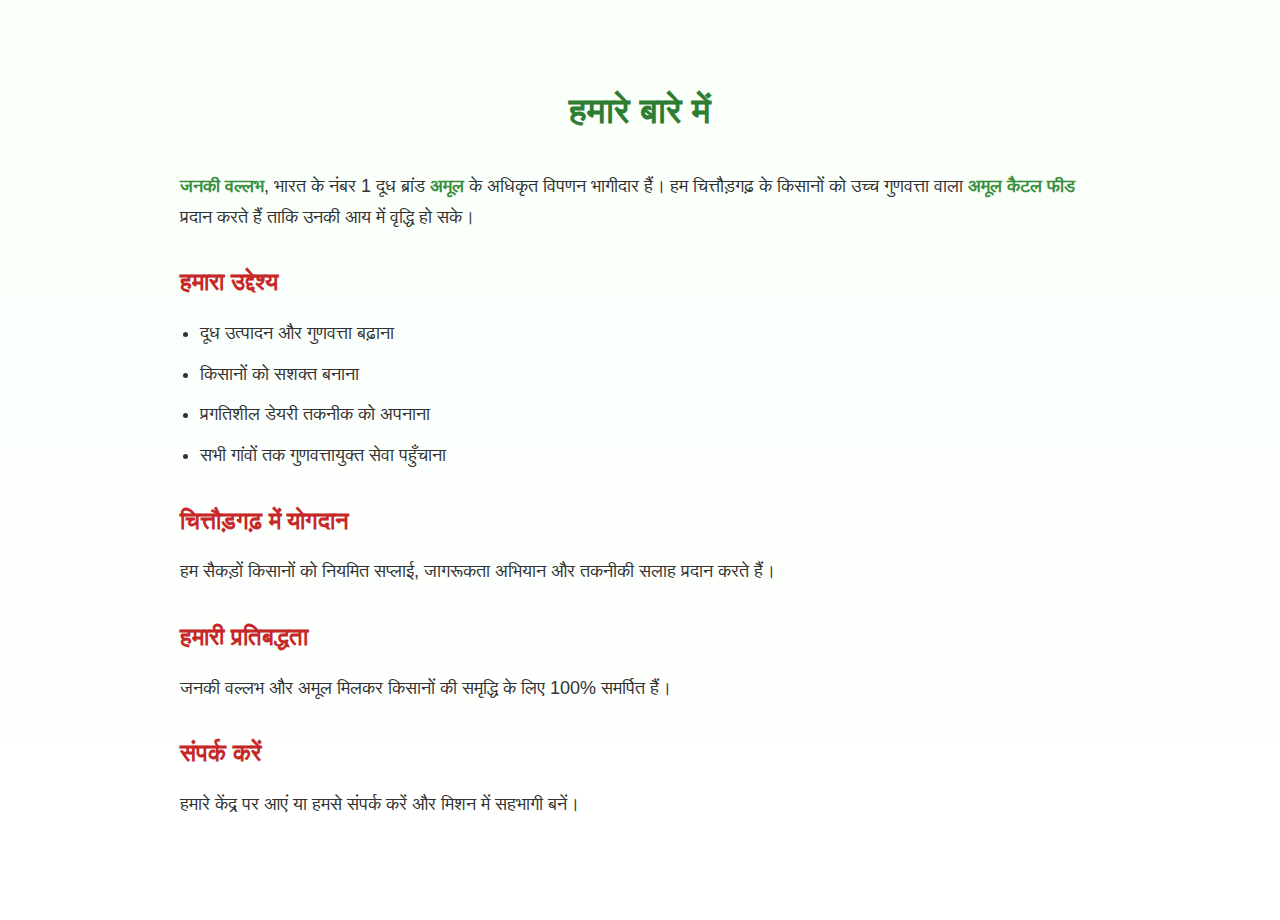
<file: about.html>
<!DOCTYPE html>
<html lang="en">
<head>
    <meta charset="UTF-8">
    <meta name="viewport" content="width=device-width, initial-scale=1.0">
    <title>About</title>
    <style>
        /* General Reset */
* {
  margin: 0;
  padding: 0;
  box-sizing: border-box;
}

body {
  font-family: 'Noto Sans Devanagari', sans-serif;
  background-color: #fefefe;
  color: #333;
  line-height: 1.7;
}

/* About Section Styling */
.about-section {
  background: linear-gradient(to bottom, #f9fff9, #ffffff);
  padding: 60px 20px;
}

.about-section .container {
  max-width: 960px;
  margin: auto;
  padding: 20px;
}

.about-section h2 {
  font-size: 36px;
  color: #2e7d32; /* Green */
  text-align: center;
  margin-bottom: 30px;
}

.about-section h3 {
  font-size: 24px;
  color: #c62828; /* Red */
  margin-top: 30px;
  margin-bottom: 15px;
}

.about-section p, .about-section ul {
  font-size: 18px;
  margin-bottom: 20px;
}

.about-section ul {
  padding-left: 20px;
}

.about-section li {
  margin-bottom: 10px;
  list-style-type: disc;
}

.about-section strong {
  color: #388e3c;
}
    </style>
</head>
<body>
<section class="about-section">
  <div class="container">
    <h2>हमारे बारे में</h2>
    <p><strong>जनकी वल्लभ</strong>, भारत के नंबर 1 दूध ब्रांड <strong>अमूल</strong> के अधिकृत विपणन भागीदार हैं। हम चित्तौड़गढ़ के किसानों को उच्च गुणवत्ता वाला <strong>अमूल कैटल फीड</strong> प्रदान करते हैं ताकि उनकी आय में वृद्धि हो सके।</p>
   
    <h3>हमारा उद्देश्य</h3>
    <ul>
      <li>दूध उत्पादन और गुणवत्ता बढ़ाना</li>
      <li>किसानों को सशक्त बनाना</li>
      <li>प्रगतिशील डेयरी तकनीक को अपनाना</li>
      <li>सभी गांवों तक गुणवत्तायुक्त सेवा पहुँचाना</li>
    </ul>
   
    <h3>चित्तौड़गढ़ में योगदान</h3>
    <p>हम सैकड़ों किसानों को नियमित सप्लाई, जागरूकता अभियान और तकनीकी सलाह प्रदान करते हैं।</p>
   
    <h3>हमारी प्रतिबद्धता</h3>
    <p>जनकी वल्लभ और अमूल मिलकर किसानों की समृद्धि के लिए 100% समर्पित हैं।</p>
   
    <h3>संपर्क करें</h3>
    <p>हमारे केंद्र पर आएं या हमसे संपर्क करें और मिशन में सहभागी बनें।</p>
  </div>
</section>    
</body>
</html>
</file>
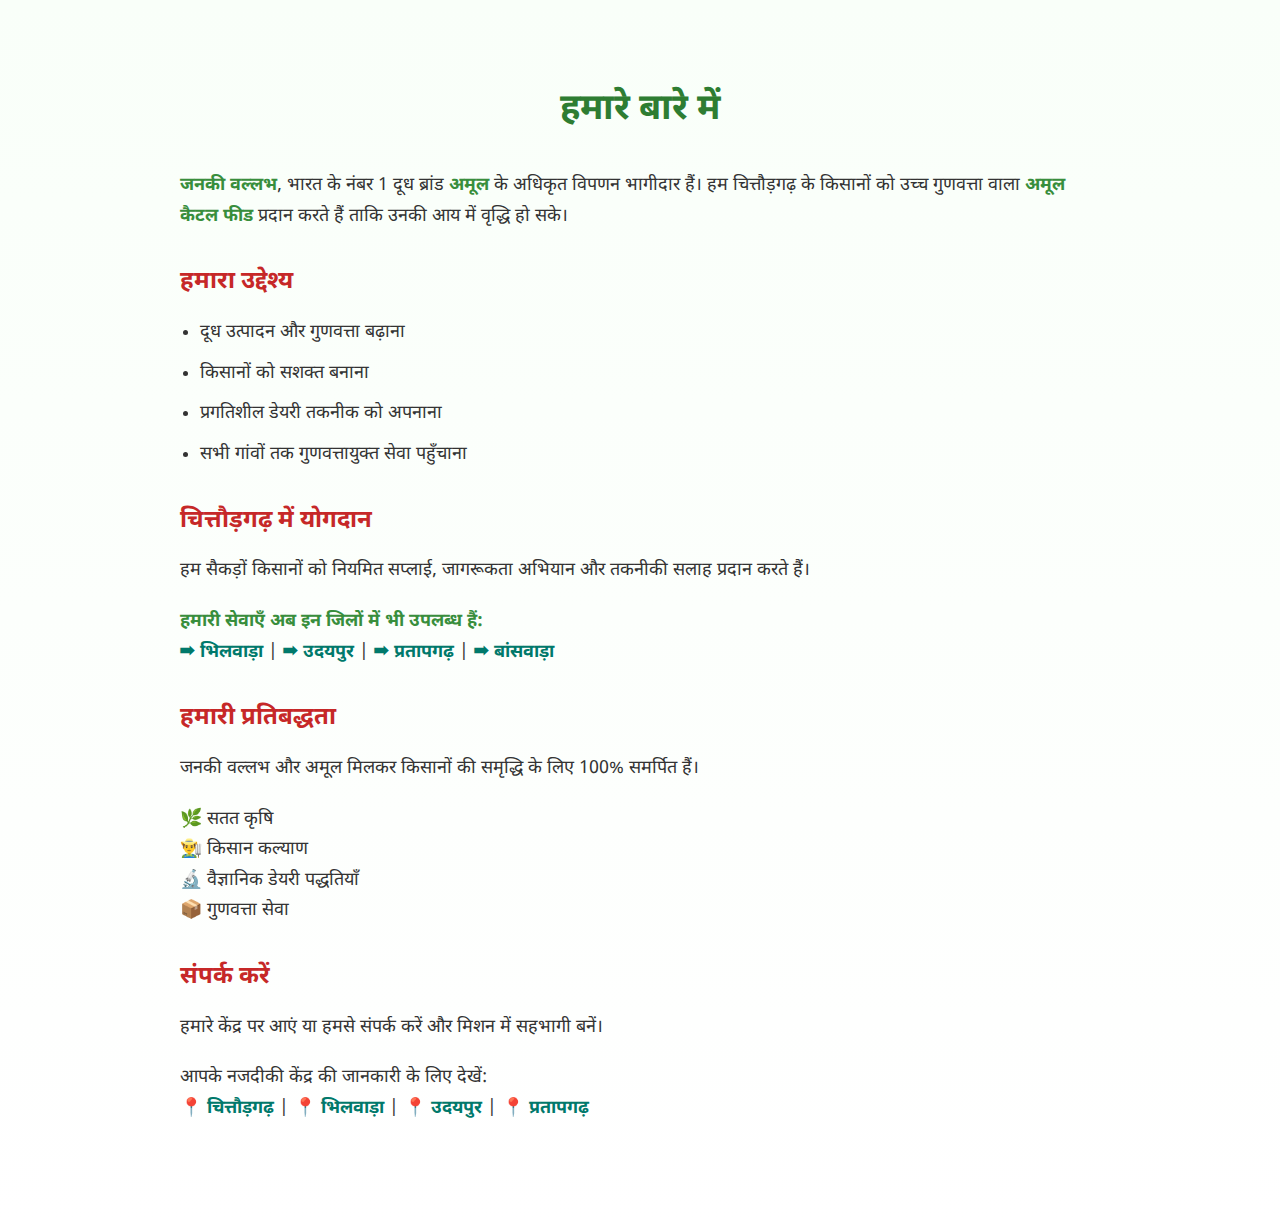
<file: About.html>
<!DOCTYPE html>
<html lang="hi">
<head>
  <meta charset="UTF-8">
  <meta name="viewport" content="width=device-width, initial-scale=1.0">
  <title>हमारे बारे में - जनकी वल्लभ</title>
  <meta name="description" content="जनकी वल्लभ, अमूल के अधिकृत विपणन भागीदार, चित्तौड़गढ़ एवं राजस्थान के अन्य जिलों में उच्च गुणवत्ता वाला कैटल फीड प्रदान करता है।">
  <meta name="keywords" content="अमूल कैटल फीड, जनकी वल्लभ, चित्तौड़गढ़, भिलवाड़ा, उदयपुर, प्रतापगढ़, बांसवाड़ा, डेयरी किसान, पशु आहार, Amul Cattle Feed">
  <link href="https://fonts.googleapis.com/css2?family=Noto+Sans+Devanagari&display=swap" rel="stylesheet">
  <style>
    * {
      margin: 0;
      padding: 0;
      box-sizing: border-box;
    }
    body {
      font-family: 'Noto Sans Devanagari', sans-serif;
      background-color: #fefefe;
      color: #333;
      line-height: 1.7;
    }
    .about-section {
      background: linear-gradient(to bottom, #f9fff9, #ffffff);
      padding: 60px 20px;
    }
    .about-section .container {
      max-width: 960px;
      margin: auto;
      padding: 20px;
    }
    .about-section h2 {
      font-size: 36px;
      color: #2e7d32;
      text-align: center;
      margin-bottom: 30px;
    }
    .about-section h3 {
      font-size: 24px;
      color: #c62828;
      margin-top: 30px;
      margin-bottom: 15px;
    }
    .about-section p, .about-section ul {
      font-size: 18px;
      margin-bottom: 20px;
    }
    .about-section ul {
      padding-left: 20px;
    }
    .about-section li {
      margin-bottom: 10px;
      list-style-type: disc;
    }
    .about-section strong {
      color: #388e3c;
    }
    a {
      color: #00796b;
      text-decoration: none;
      font-weight: bold;
    }
  </style>
</head>
<body>
  <section class="about-section">
    <div class="container">
      <h2>हमारे बारे में</h2>
      <p><strong>जनकी वल्लभ</strong>, भारत के नंबर 1 दूध ब्रांड <strong>अमूल</strong> के अधिकृत विपणन भागीदार हैं। हम चित्तौड़गढ़ के किसानों को उच्च गुणवत्ता वाला <strong>अमूल कैटल फीड</strong> प्रदान करते हैं ताकि उनकी आय में वृद्धि हो सके।</p>

      <h3>हमारा उद्देश्य</h3>
      <ul>
        <li>दूध उत्पादन और गुणवत्ता बढ़ाना</li>
        <li>किसानों को सशक्त बनाना</li>
        <li>प्रगतिशील डेयरी तकनीक को अपनाना</li>
        <li>सभी गांवों तक गुणवत्तायुक्त सेवा पहुँचाना</li>
      </ul>

      <h3>चित्तौड़गढ़ में योगदान</h3>
      <p>हम सैकड़ों किसानों को नियमित सप्लाई, जागरूकता अभियान और तकनीकी सलाह प्रदान करते हैं।</p>
      <p><strong>हमारी सेवाएँ अब इन जिलों में भी उपलब्ध हैं:</strong><br>
        <a href="JanakiVallabh_Bhilwara_Detailed.html">➡ भिलवाड़ा</a> |
        <a href="JanakiVallabh_Udaipur_Detailed.html">➡ उदयपुर</a> |
        <a href="JanakiVallabh_Pratapgarh_Detailed.html">➡ प्रतापगढ़</a> |
        <a href="JanakiVallabh_Banswara_Detailed.html">➡ बांसवाड़ा</a>
      </p>

      <h3>हमारी प्रतिबद्धता</h3>
      <p>जनकी वल्लभ और अमूल मिलकर किसानों की समृद्धि के लिए 100% समर्पित हैं।</p>
      <p>🌿 सतत कृषि<br>👨‍🌾 किसान कल्याण<br>🔬 वैज्ञानिक डेयरी पद्धतियाँ<br>📦 गुणवत्ता सेवा</p>

      <h3>संपर्क करें</h3>
      <p>हमारे केंद्र पर आएं या हमसे संपर्क करें और मिशन में सहभागी बनें।</p>
      <p>आपके नजदीकी केंद्र की जानकारी के लिए देखें:<br>
        <a href="JanakiVallabh_Chittaurgarh_Detailed.html">📍 चित्तौड़गढ़</a> |
        <a href="JanakiVallabh_Bhilwara_Detailed.html">📍 भिलवाड़ा</a> |
        <a href="JanakiVallabh_Udaipur_Detailed.html">📍 उदयपुर</a> |
        <a href="JanakiVallabh_Pratapgarh_Detailed.html">📍 प्रतापगढ़</a>
      </p>
    </div>
  </section>
</body>
</html>
</file>
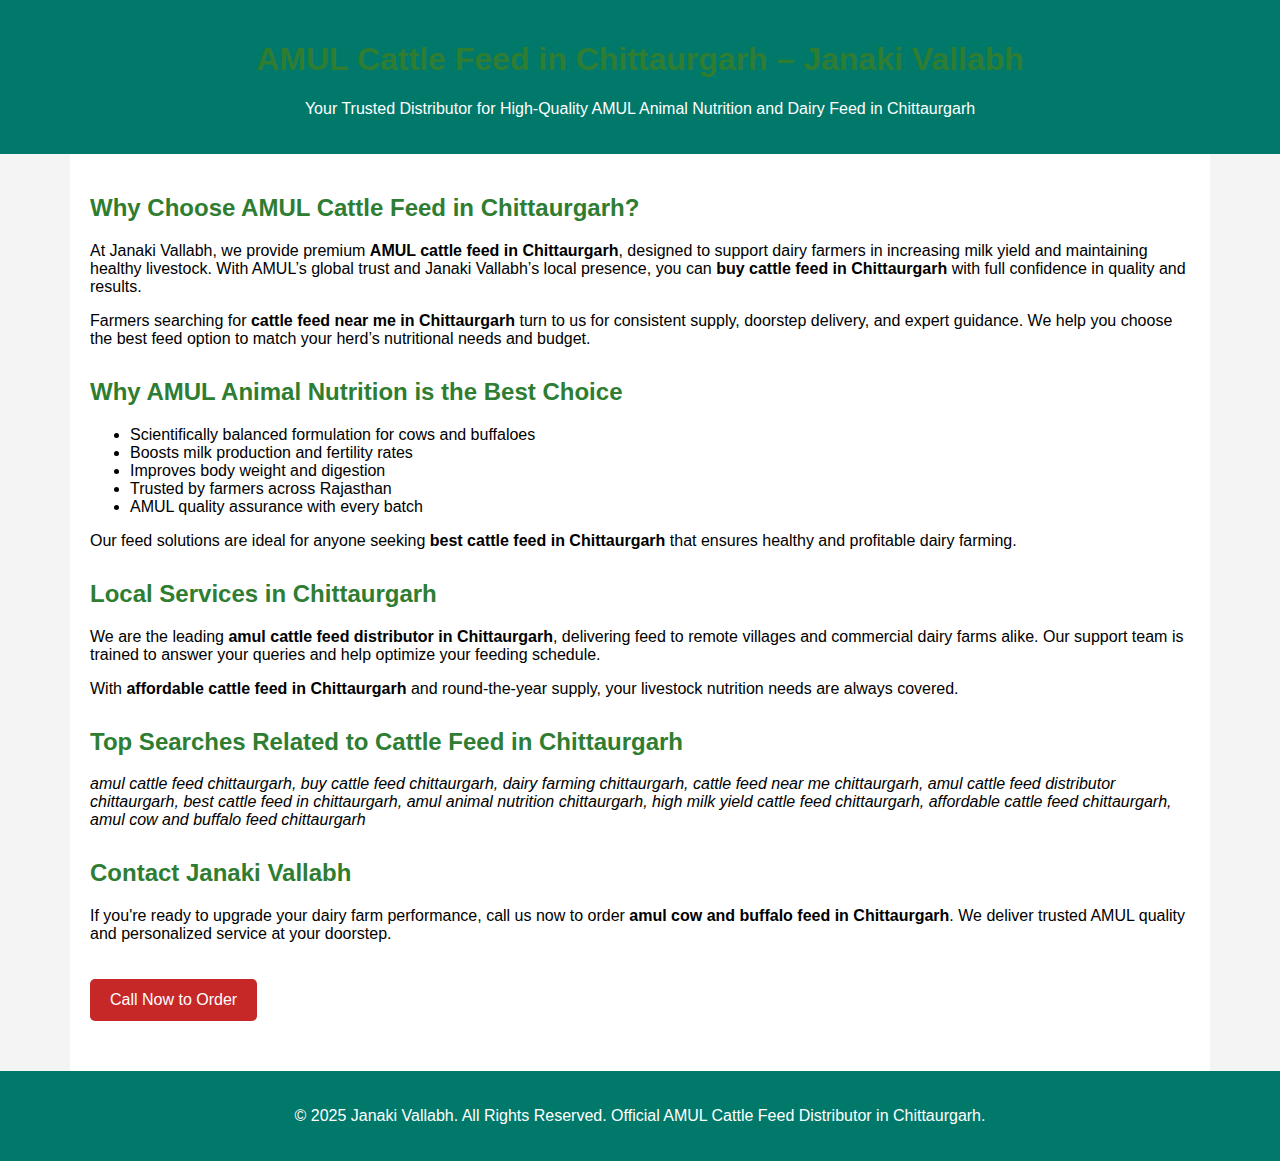
<file: JanakiVallabh_Chittaurgarh_Detailed.html>
<!DOCTYPE html>
<html lang="en">
<head>
  <meta charset="UTF-8">
  <meta name="viewport" content="width=device-width, initial-scale=1.0">
  <meta name="description" content="Janaki Vallabh is the official AMUL distributor in Chittaurgarh, providing the best cattle feed to dairy farmers with high yield results and affordable prices.">
  <meta name="keywords" content="amul cattle feed chittaurgarh, buy cattle feed chittaurgarh, dairy farming chittaurgarh, cattle feed near me chittaurgarh, amul cattle feed distributor chittaurgarh, best cattle feed in chittaurgarh, amul animal nutrition chittaurgarh, high milk yield cattle feed chittaurgarh, affordable cattle feed chittaurgarh, amul cow and buffalo feed chittaurgarh">
  <meta name="author" content="Janaki Vallabh">
  <title>Buy AMUL Cattle Feed in Chittaurgarh | Janaki Vallabh – Best Cattle Feed Distributor</title>
  <style>
    body { font-family: Arial, sans-serif; background-color: #f4f4f4; margin: 0; padding: 0; }
    .container { max-width: 1100px; margin: auto; padding: 20px; background-color: white; }
    header, footer { background-color: #00796b; color: #fff; text-align: center; padding: 20px 10px; }
    h1, h2 { color: #2e7d32; }
    .cta-button { background-color: #c62828; color: #fff; padding: 12px 20px; text-decoration: none; border-radius: 5px; display: inline-block; margin-top: 20px; }
    section { margin-bottom: 30px; }
  </style>
</head>
<body>
  <header>
    <h1>AMUL Cattle Feed in Chittaurgarh – Janaki Vallabh</h1>
    <p>Your Trusted Distributor for High-Quality AMUL Animal Nutrition and Dairy Feed in Chittaurgarh</p>
  </header>

  <div class="container">
    <section>
      <h2>Why Choose AMUL Cattle Feed in Chittaurgarh?</h2>
      <p>At Janaki Vallabh, we provide premium <strong>AMUL cattle feed in Chittaurgarh</strong>, designed to support dairy farmers in increasing milk yield and maintaining healthy livestock. With AMUL’s global trust and Janaki Vallabh’s local presence, you can <strong>buy cattle feed in Chittaurgarh</strong> with full confidence in quality and results.</p>
      <p>Farmers searching for <strong>cattle feed near me in Chittaurgarh</strong> turn to us for consistent supply, doorstep delivery, and expert guidance. We help you choose the best feed option to match your herd’s nutritional needs and budget.</p>
    </section>

    <section>
      <h2>Why AMUL Animal Nutrition is the Best Choice</h2>
      <ul>
        <li>Scientifically balanced formulation for cows and buffaloes</li>
        <li>Boosts milk production and fertility rates</li>
        <li>Improves body weight and digestion</li>
        <li>Trusted by farmers across Rajasthan</li>
        <li>AMUL quality assurance with every batch</li>
      </ul>
      <p>Our feed solutions are ideal for anyone seeking <strong>best cattle feed in Chittaurgarh</strong> that ensures healthy and profitable dairy farming.</p>
    </section>

    <section>
      <h2>Local Services in Chittaurgarh</h2>
      <p>We are the leading <strong>amul cattle feed distributor in Chittaurgarh</strong>, delivering feed to remote villages and commercial dairy farms alike. Our support team is trained to answer your queries and help optimize your feeding schedule.</p>
      <p>With <strong>affordable cattle feed in Chittaurgarh</strong> and round-the-year supply, your livestock nutrition needs are always covered.</p>
    </section>

    <section>
      <h2>Top Searches Related to Cattle Feed in Chittaurgarh</h2>
      <p><em>amul cattle feed chittaurgarh, buy cattle feed chittaurgarh, dairy farming chittaurgarh, cattle feed near me chittaurgarh, amul cattle feed distributor chittaurgarh, best cattle feed in chittaurgarh, amul animal nutrition chittaurgarh, high milk yield cattle feed chittaurgarh, affordable cattle feed chittaurgarh, amul cow and buffalo feed chittaurgarh</em></p>
    </section>

    <section>
      <h2>Contact Janaki Vallabh</h2>
      <p>If you're ready to upgrade your dairy farm performance, call us now to order <strong>amul cow and buffalo feed in Chittaurgarh</strong>. We deliver trusted AMUL quality and personalized service at your doorstep.</p>
      <a href="tel:+91XXXXXXXXXX" class="cta-button">Call Now to Order</a>
    </section>
  </div>

  <footer>
    <p>&copy; 2025 Janaki Vallabh. All Rights Reserved. Official AMUL Cattle Feed Distributor in Chittaurgarh.</p>
  </footer>
</body>
</html>
</file>
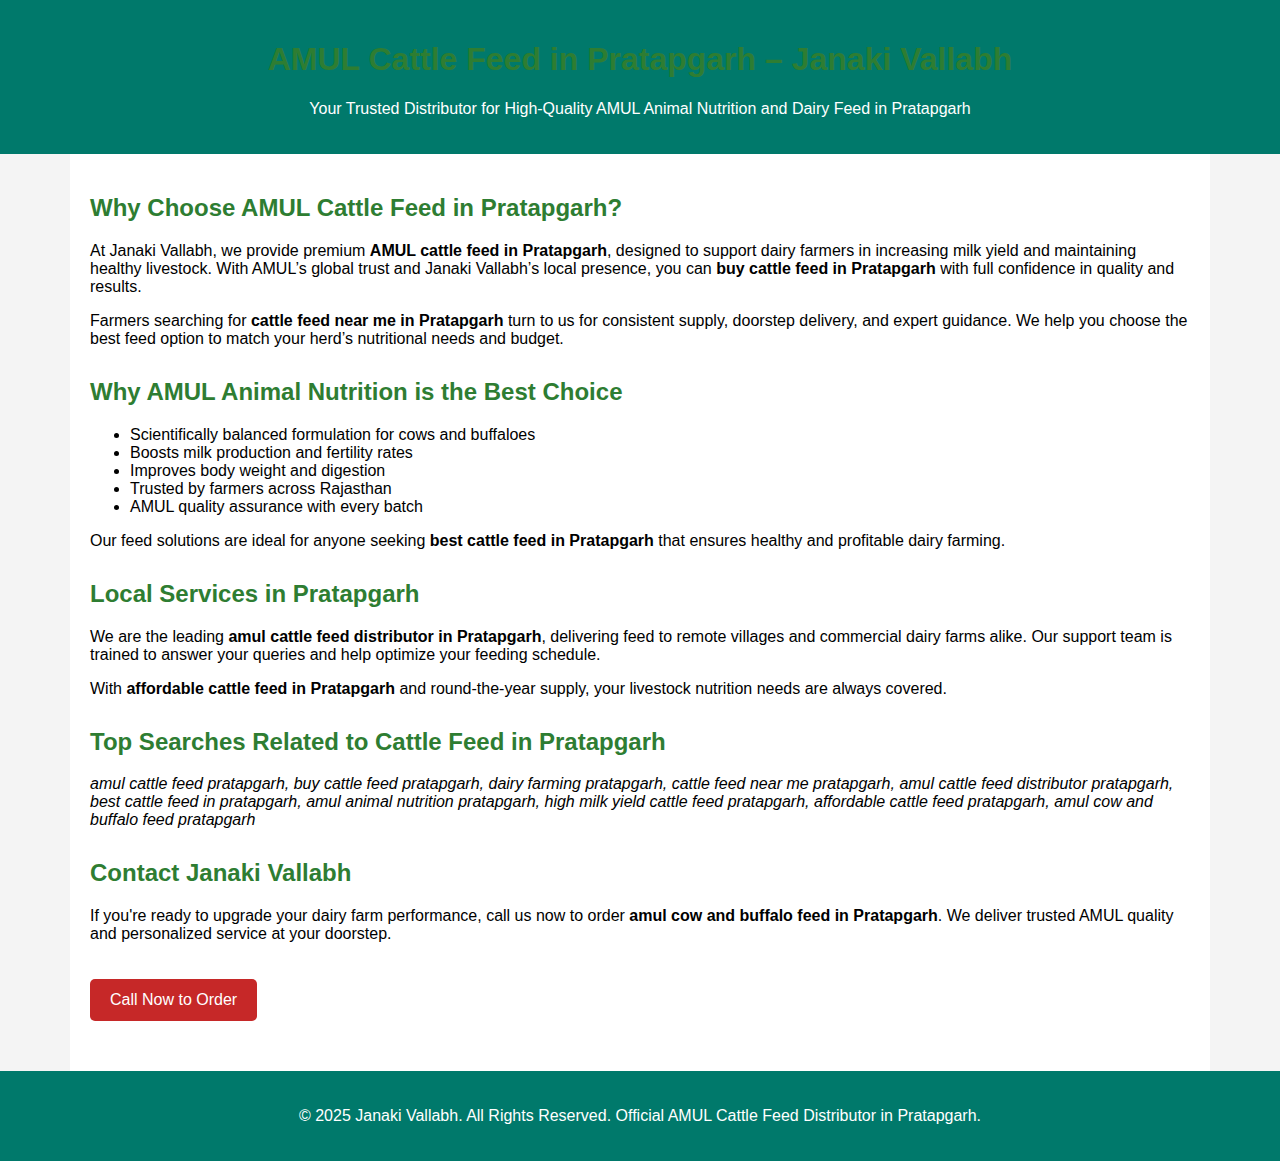
<file: JanakiVallabh_Pratapgarh_Detailed.html>
<!DOCTYPE html>
<html lang="en">
<head>
  <meta charset="UTF-8">
  <meta name="viewport" content="width=device-width, initial-scale=1.0">
  <meta name="description" content="Janaki Vallabh is the official AMUL distributor in Pratapgarh, providing the best cattle feed to dairy farmers with high yield results and affordable prices.">
  <meta name="keywords" content="amul cattle feed pratapgarh, buy cattle feed pratapgarh, dairy farming pratapgarh, cattle feed near me pratapgarh, amul cattle feed distributor pratapgarh, best cattle feed in pratapgarh, amul animal nutrition pratapgarh, high milk yield cattle feed pratapgarh, affordable cattle feed pratapgarh, amul cow and buffalo feed pratapgarh">
  <meta name="author" content="Janaki Vallabh">
  <title>Buy AMUL Cattle Feed in Pratapgarh | Janaki Vallabh – Best Cattle Feed Distributor</title>
  <style>
    body { font-family: Arial, sans-serif; background-color: #f4f4f4; margin: 0; padding: 0; }
    .container { max-width: 1100px; margin: auto; padding: 20px; background-color: white; }
    header, footer { background-color: #00796b; color: #fff; text-align: center; padding: 20px 10px; }
    h1, h2 { color: #2e7d32; }
    .cta-button { background-color: #c62828; color: #fff; padding: 12px 20px; text-decoration: none; border-radius: 5px; display: inline-block; margin-top: 20px; }
    section { margin-bottom: 30px; }
  </style>
</head>
<body>
  <header>
    <h1>AMUL Cattle Feed in Pratapgarh – Janaki Vallabh</h1>
    <p>Your Trusted Distributor for High-Quality AMUL Animal Nutrition and Dairy Feed in Pratapgarh</p>
  </header>

  <div class="container">
    <section>
      <h2>Why Choose AMUL Cattle Feed in Pratapgarh?</h2>
      <p>At Janaki Vallabh, we provide premium <strong>AMUL cattle feed in Pratapgarh</strong>, designed to support dairy farmers in increasing milk yield and maintaining healthy livestock. With AMUL’s global trust and Janaki Vallabh’s local presence, you can <strong>buy cattle feed in Pratapgarh</strong> with full confidence in quality and results.</p>
      <p>Farmers searching for <strong>cattle feed near me in Pratapgarh</strong> turn to us for consistent supply, doorstep delivery, and expert guidance. We help you choose the best feed option to match your herd’s nutritional needs and budget.</p>
    </section>

    <section>
      <h2>Why AMUL Animal Nutrition is the Best Choice</h2>
      <ul>
        <li>Scientifically balanced formulation for cows and buffaloes</li>
        <li>Boosts milk production and fertility rates</li>
        <li>Improves body weight and digestion</li>
        <li>Trusted by farmers across Rajasthan</li>
        <li>AMUL quality assurance with every batch</li>
      </ul>
      <p>Our feed solutions are ideal for anyone seeking <strong>best cattle feed in Pratapgarh</strong> that ensures healthy and profitable dairy farming.</p>
    </section>

    <section>
      <h2>Local Services in Pratapgarh</h2>
      <p>We are the leading <strong>amul cattle feed distributor in Pratapgarh</strong>, delivering feed to remote villages and commercial dairy farms alike. Our support team is trained to answer your queries and help optimize your feeding schedule.</p>
      <p>With <strong>affordable cattle feed in Pratapgarh</strong> and round-the-year supply, your livestock nutrition needs are always covered.</p>
    </section>

    <section>
      <h2>Top Searches Related to Cattle Feed in Pratapgarh</h2>
      <p><em>amul cattle feed pratapgarh, buy cattle feed pratapgarh, dairy farming pratapgarh, cattle feed near me pratapgarh, amul cattle feed distributor pratapgarh, best cattle feed in pratapgarh, amul animal nutrition pratapgarh, high milk yield cattle feed pratapgarh, affordable cattle feed pratapgarh, amul cow and buffalo feed pratapgarh</em></p>
    </section>

    <section>
      <h2>Contact Janaki Vallabh</h2>
      <p>If you're ready to upgrade your dairy farm performance, call us now to order <strong>amul cow and buffalo feed in Pratapgarh</strong>. We deliver trusted AMUL quality and personalized service at your doorstep.</p>
      <a href="tel:+91XXXXXXXXXX" class="cta-button">Call Now to Order</a>
    </section>
  </div>

  <footer>
    <p>&copy; 2025 Janaki Vallabh. All Rights Reserved. Official AMUL Cattle Feed Distributor in Pratapgarh.</p>
  </footer>
</body>
</html>
</file>
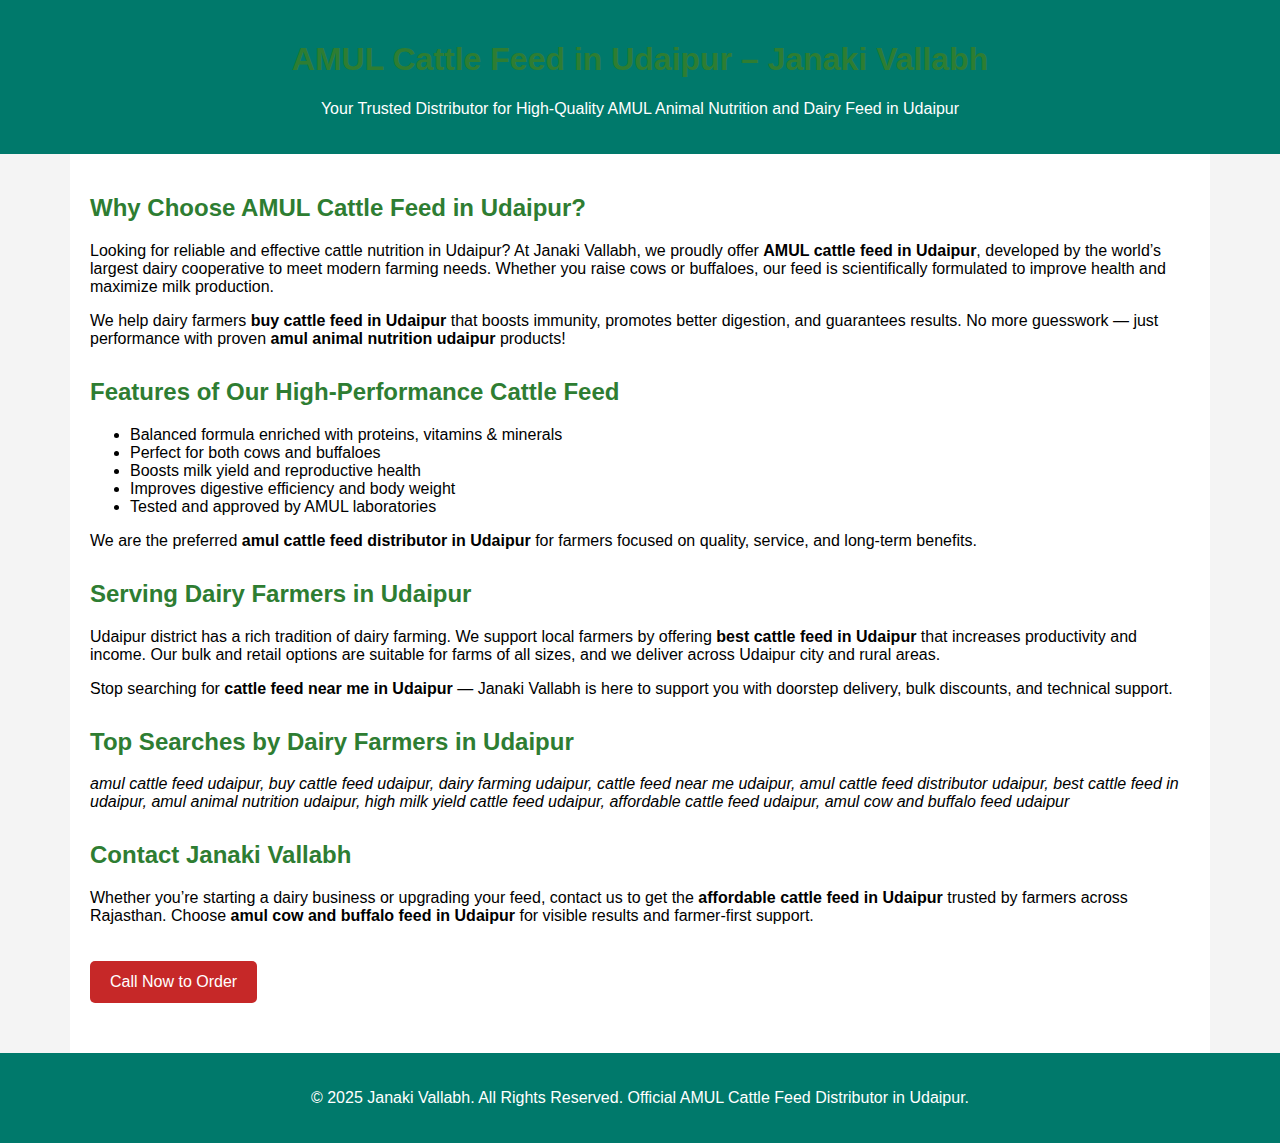
<file: JanakiVallabh_Udaipur_Detailed.html>
<!DOCTYPE html>
<html lang="en">
<head>
  <meta charset="UTF-8">
  <meta name="viewport" content="width=device-width, initial-scale=1.0">
  <meta name="description" content="Janaki Vallabh is the official AMUL distributor in Udaipur, providing the best cattle feed to dairy farmers with high yield results and affordable prices.">
  <meta name="keywords" content="amul cattle feed udaipur, buy cattle feed udaipur, dairy farming udaipur, cattle feed near me udaipur, amul cattle feed distributor udaipur, best cattle feed in udaipur, amul animal nutrition udaipur, high milk yield cattle feed udaipur, affordable cattle feed udaipur, amul cow and buffalo feed udaipur">
  <meta name="author" content="Janaki Vallabh">
  <title>Buy AMUL Cattle Feed in Udaipur | Janaki Vallabh – Best Cattle Feed Distributor</title>
  <style>
    body { font-family: Arial, sans-serif; background-color: #f4f4f4; margin: 0; padding: 0; }
    .container { max-width: 1100px; margin: auto; padding: 20px; background-color: white; }
    header, footer { background-color: #00796b; color: #fff; text-align: center; padding: 20px 10px; }
    h1, h2 { color: #2e7d32; }
    .cta-button { background-color: #c62828; color: #fff; padding: 12px 20px; text-decoration: none; border-radius: 5px; display: inline-block; margin-top: 20px; }
    section { margin-bottom: 30px; }
  </style>
</head>
<body>
  <header>
    <h1>AMUL Cattle Feed in Udaipur – Janaki Vallabh</h1>
    <p>Your Trusted Distributor for High-Quality AMUL Animal Nutrition and Dairy Feed in Udaipur</p>
  </header>

  <div class="container">
    <section>
      <h2>Why Choose AMUL Cattle Feed in Udaipur?</h2>
      <p>Looking for reliable and effective cattle nutrition in Udaipur? At Janaki Vallabh, we proudly offer <strong>AMUL cattle feed in Udaipur</strong>, developed by the world’s largest dairy cooperative to meet modern farming needs. Whether you raise cows or buffaloes, our feed is scientifically formulated to improve health and maximize milk production.</p>
      <p>We help dairy farmers <strong>buy cattle feed in Udaipur</strong> that boosts immunity, promotes better digestion, and guarantees results. No more guesswork — just performance with proven <strong>amul animal nutrition udaipur</strong> products!</p>
    </section>

    <section>
      <h2>Features of Our High-Performance Cattle Feed</h2>
      <ul>
        <li>Balanced formula enriched with proteins, vitamins & minerals</li>
        <li>Perfect for both cows and buffaloes</li>
        <li>Boosts milk yield and reproductive health</li>
        <li>Improves digestive efficiency and body weight</li>
        <li>Tested and approved by AMUL laboratories</li>
      </ul>
      <p>We are the preferred <strong>amul cattle feed distributor in Udaipur</strong> for farmers focused on quality, service, and long-term benefits.</p>
    </section>

    <section>
      <h2>Serving Dairy Farmers in Udaipur</h2>
      <p>Udaipur district has a rich tradition of dairy farming. We support local farmers by offering <strong>best cattle feed in Udaipur</strong> that increases productivity and income. Our bulk and retail options are suitable for farms of all sizes, and we deliver across Udaipur city and rural areas.</p>
      <p>Stop searching for <strong>cattle feed near me in Udaipur</strong> — Janaki Vallabh is here to support you with doorstep delivery, bulk discounts, and technical support.</p>
    </section>

    <section>
      <h2>Top Searches by Dairy Farmers in Udaipur</h2>
      <p><em>amul cattle feed udaipur, buy cattle feed udaipur, dairy farming udaipur, cattle feed near me udaipur, amul cattle feed distributor udaipur, best cattle feed in udaipur, amul animal nutrition udaipur, high milk yield cattle feed udaipur, affordable cattle feed udaipur, amul cow and buffalo feed udaipur</em></p>
    </section>

    <section>
      <h2>Contact Janaki Vallabh</h2>
      <p>Whether you’re starting a dairy business or upgrading your feed, contact us to get the <strong>affordable cattle feed in Udaipur</strong> trusted by farmers across Rajasthan. Choose <strong>amul cow and buffalo feed in Udaipur</strong> for visible results and farmer-first support.</p>
      <a href="tel:+918432663763" class="cta-button">Call Now to Order</a>
    </section>
  </div>

  <footer>
    <p>&copy; 2025 Janaki Vallabh. All Rights Reserved. Official AMUL Cattle Feed Distributor in Udaipur.</p>
  </footer>
</body>
</html>
</file>
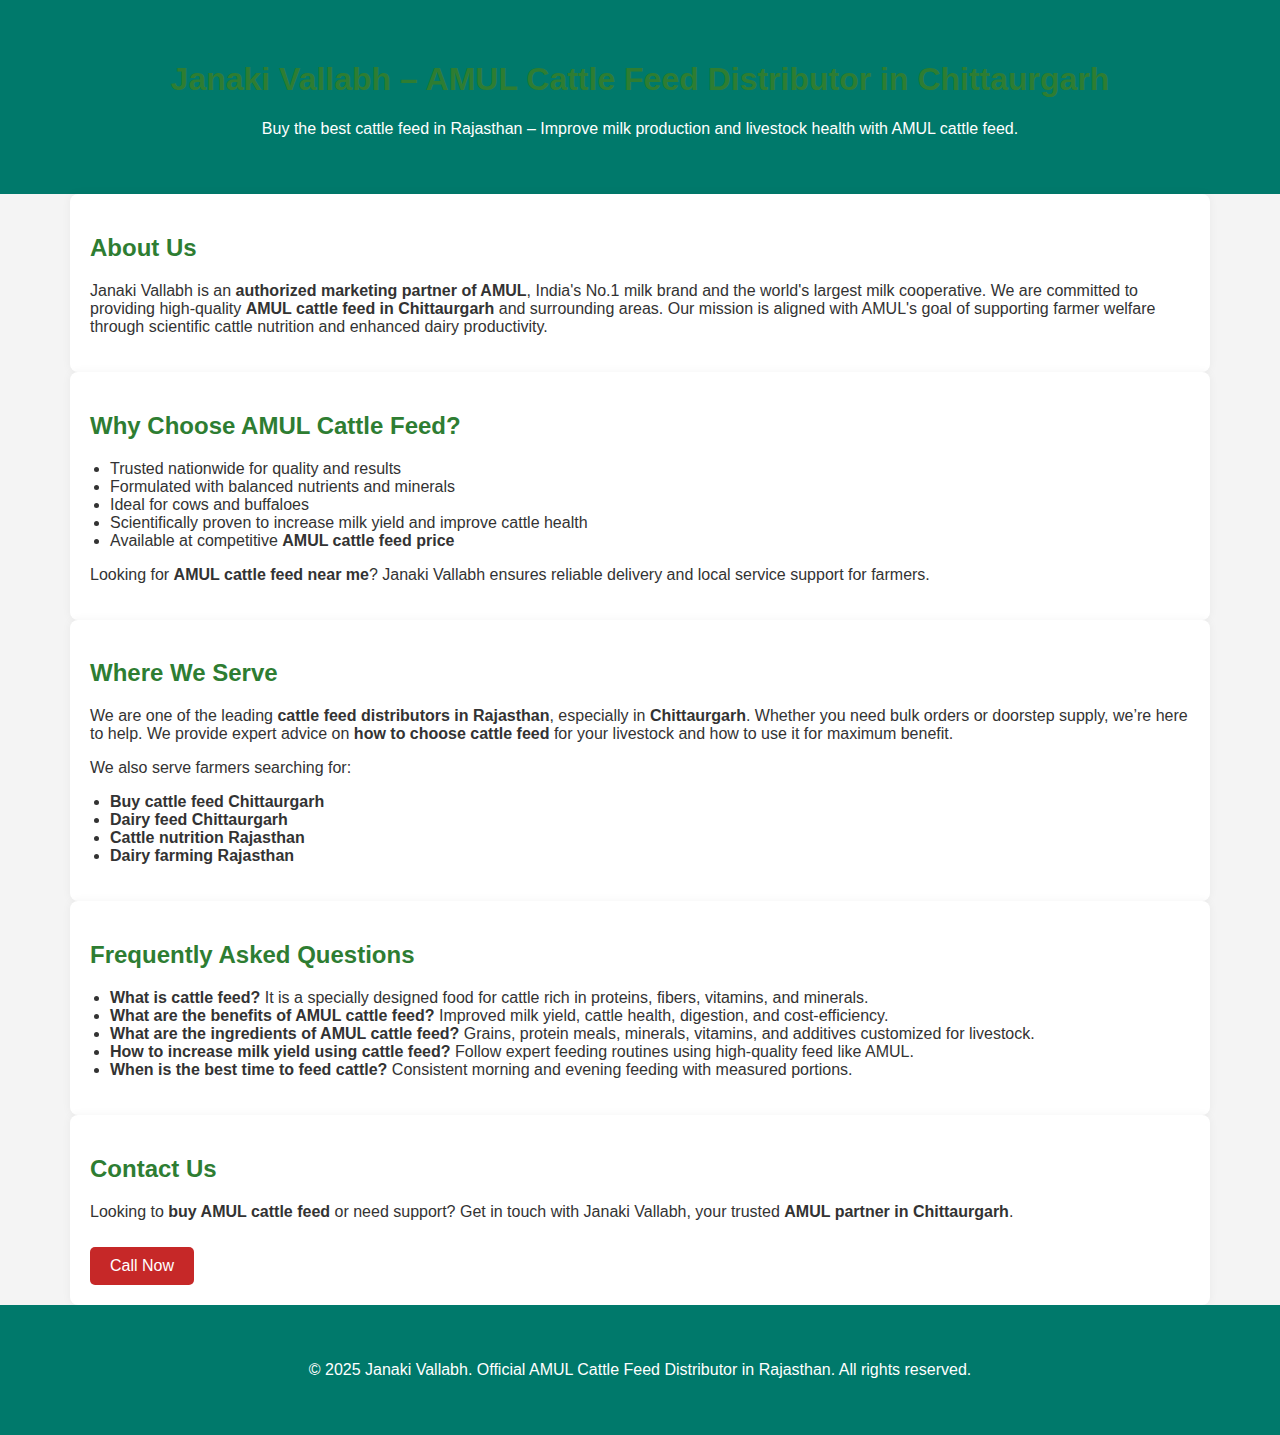
<file: JanakiVallabhLandingPage.html>
<!DOCTYPE html>
<html lang="en">
<head>
  <meta charset="UTF-8">
  <meta name="viewport" content="width=device-width, initial-scale=1.0">
  <meta name="description" content="Buy AMUL Cattle Feed in Chittaurgarh from Janaki Vallabh – Official AMUL distributor offering top-quality cattle feed for better milk yield and cattle health.">
  <meta name="keywords" content="amul cattle feed, amul cattle feed price, amul cattle feed near me, best cattle feed in rajasthan, buy cattle feed chittaurgarh, cattle feed distributor amul, amul animal nutrition, amul cattle feed ingredients, amul cattle feed benefits, dairy feed chittaurgarh, cattle feed delivery chittaurgarh, cattle nutrition rajasthan, dairy farming rajasthan, cattle feed formula milk yield, amul cattle feed plant india, amul partner chittaurgarh">
  <meta name="author" content="Janaki Vallabh">
  <title>Buy AMUL Cattle Feed in Chittaurgarh | Janaki Vallabh – AMUL Distributor in Rajasthan</title>
  <style>
    body {
      font-family: Arial, sans-serif;
      margin: 0;
      padding: 0;
      background: #f4f4f4;
      color: #333;
    }
    .container {
      width: 90%;
      max-width: 1100px;
      margin: auto;
      padding: 20px;
    }
    header, footer {
      background-color: #00796b;
      color: white;
      text-align: center;
      padding: 20px 0;
    }
    h1, h2 {
      color: #2e7d32;
    }
    section {
      background: white;
      margin: 20px 0;
      padding: 20px;
      border-radius: 8px;
      box-shadow: 0 0 10px rgba(0,0,0,0.05);
    }
    ul {
      padding-left: 20px;
    }
    .cta-button {
      display: inline-block;
      background-color: #c62828;
      color: #fff;
      padding: 10px 20px;
      text-decoration: none;
      border-radius: 5px;
      margin-top: 10px;
    }
  </style>
</head>
<body>
  <header>
    <div class="container">
      <h1>Janaki Vallabh – AMUL Cattle Feed Distributor in Chittaurgarh</h1>
      <p>Buy the best cattle feed in Rajasthan – Improve milk production and livestock health with AMUL cattle feed.</p>
    </div>
  </header>

  <section class="container">
    <h2>About Us</h2>
    <p>Janaki Vallabh is an <strong>authorized marketing partner of AMUL</strong>, India's No.1 milk brand and the world's largest milk cooperative. We are committed to providing high-quality <strong>AMUL cattle feed in Chittaurgarh</strong> and surrounding areas. Our mission is aligned with AMUL's goal of supporting farmer welfare through scientific cattle nutrition and enhanced dairy productivity.</p>
  </section>

  <section class="container">
    <h2>Why Choose AMUL Cattle Feed?</h2>
    <ul>
      <li>Trusted nationwide for quality and results</li>
      <li>Formulated with balanced nutrients and minerals</li>
      <li>Ideal for cows and buffaloes</li>
      <li>Scientifically proven to increase milk yield and improve cattle health</li>
      <li>Available at competitive <strong>AMUL cattle feed price</strong></li>
    </ul>
    <p>Looking for <strong>AMUL cattle feed near me</strong>? Janaki Vallabh ensures reliable delivery and local service support for farmers.</p>
  </section>

  <section class="container">
    <h2>Where We Serve</h2>
    <p>We are one of the leading <strong>cattle feed distributors in Rajasthan</strong>, especially in <strong>Chittaurgarh</strong>. Whether you need bulk orders or doorstep supply, we’re here to help. We provide expert advice on <strong>how to choose cattle feed</strong> for your livestock and how to use it for maximum benefit.</p>
    <p>We also serve farmers searching for:</p>
    <ul>
      <li><strong>Buy cattle feed Chittaurgarh</strong></li>
      <li><strong>Dairy feed Chittaurgarh</strong></li>
      <li><strong>Cattle nutrition Rajasthan</strong></li>
      <li><strong>Dairy farming Rajasthan</strong></li>
    </ul>
  </section>

  <section class="container">
    <h2>Frequently Asked Questions</h2>
    <ul>
      <li><strong>What is cattle feed?</strong> It is a specially designed food for cattle rich in proteins, fibers, vitamins, and minerals.</li>
      <li><strong>What are the benefits of AMUL cattle feed?</strong> Improved milk yield, cattle health, digestion, and cost-efficiency.</li>
      <li><strong>What are the ingredients of AMUL cattle feed?</strong> Grains, protein meals, minerals, vitamins, and additives customized for livestock.</li>
      <li><strong>How to increase milk yield using cattle feed?</strong> Follow expert feeding routines using high-quality feed like AMUL.</li>
      <li><strong>When is the best time to feed cattle?</strong> Consistent morning and evening feeding with measured portions.</li>
    </ul>
  </section>

  <section class="container">
    <h2>Contact Us</h2>
    <p>Looking to <strong>buy AMUL cattle feed</strong> or need support? Get in touch with Janaki Vallabh, your trusted <strong>AMUL partner in Chittaurgarh</strong>.</p>
    <a class="cta-button" href="tel:+91XXXXXXXXXX">Call Now</a>
  </section>

  <footer>
    <div class="container">
      <p>&copy; 2025 Janaki Vallabh. Official AMUL Cattle Feed Distributor in Rajasthan. All rights reserved.</p>
    </div>
  </footer>
</body>
</html>
</file>
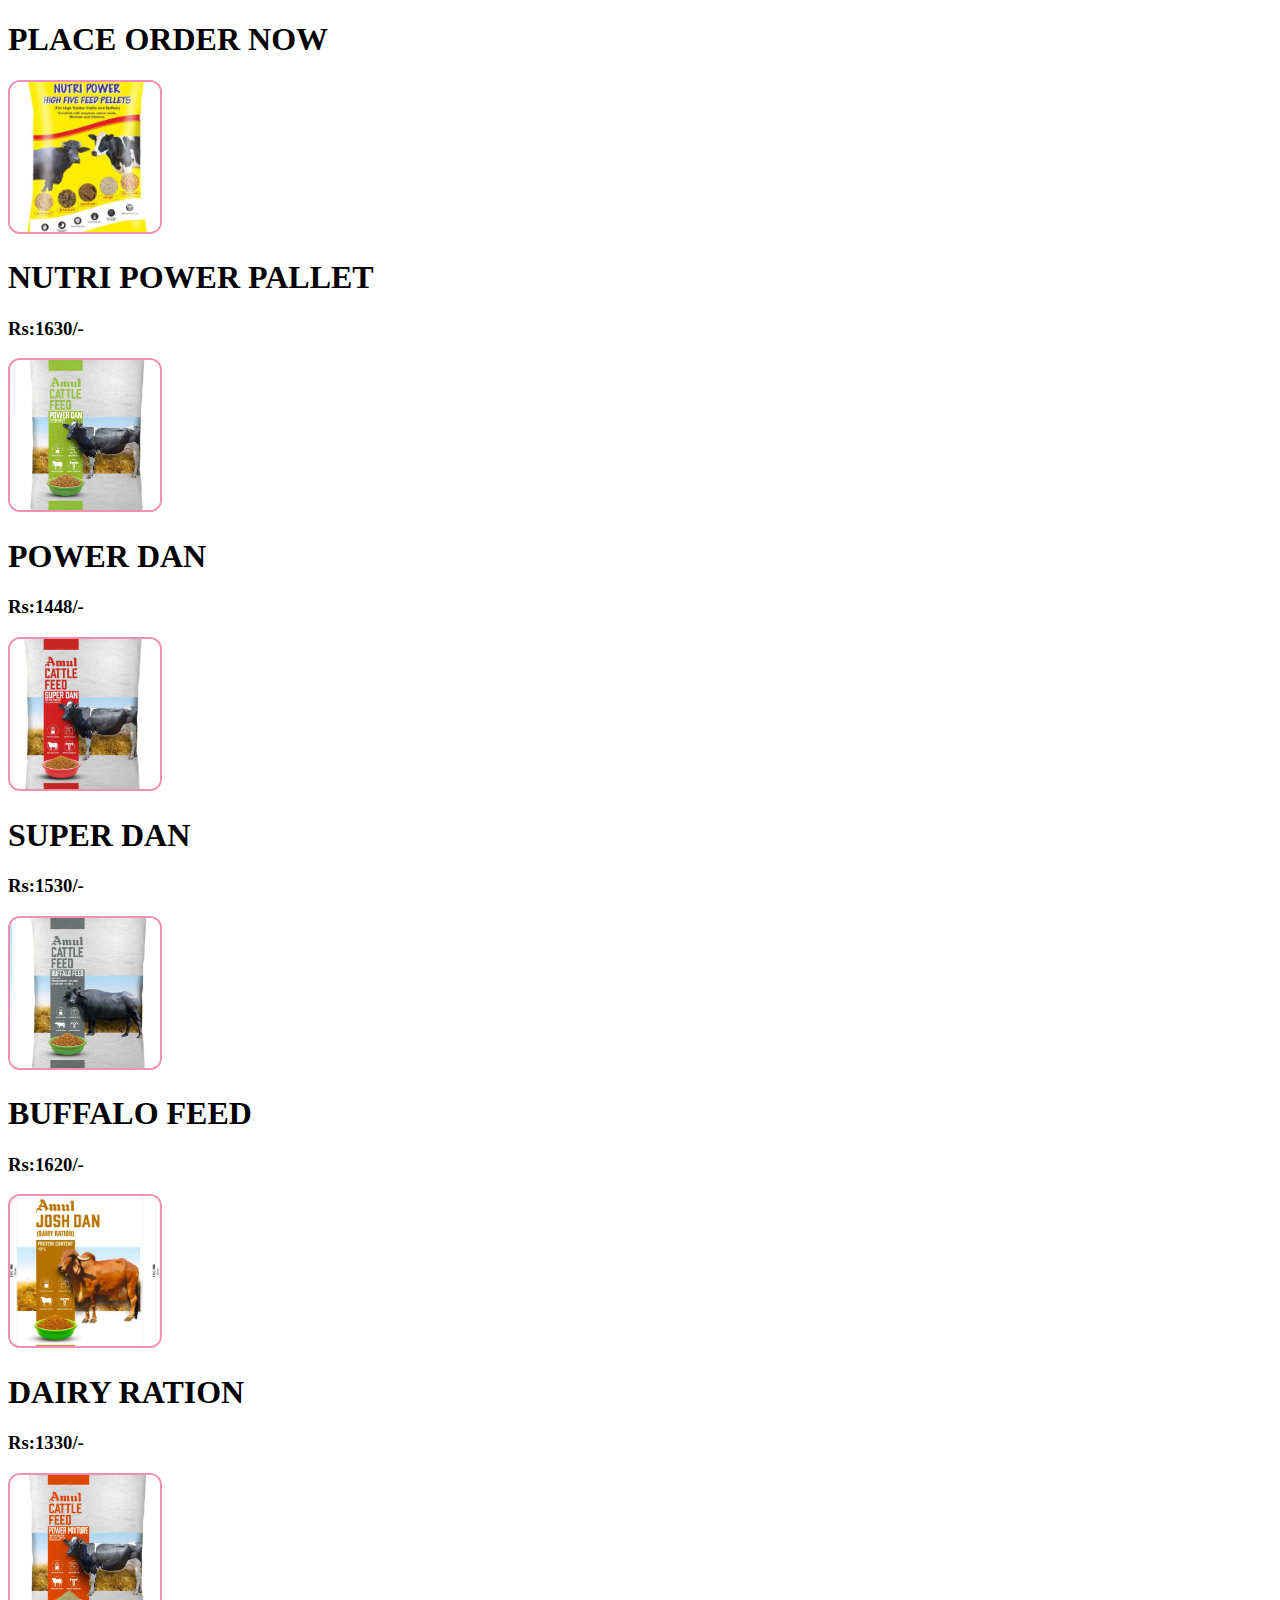
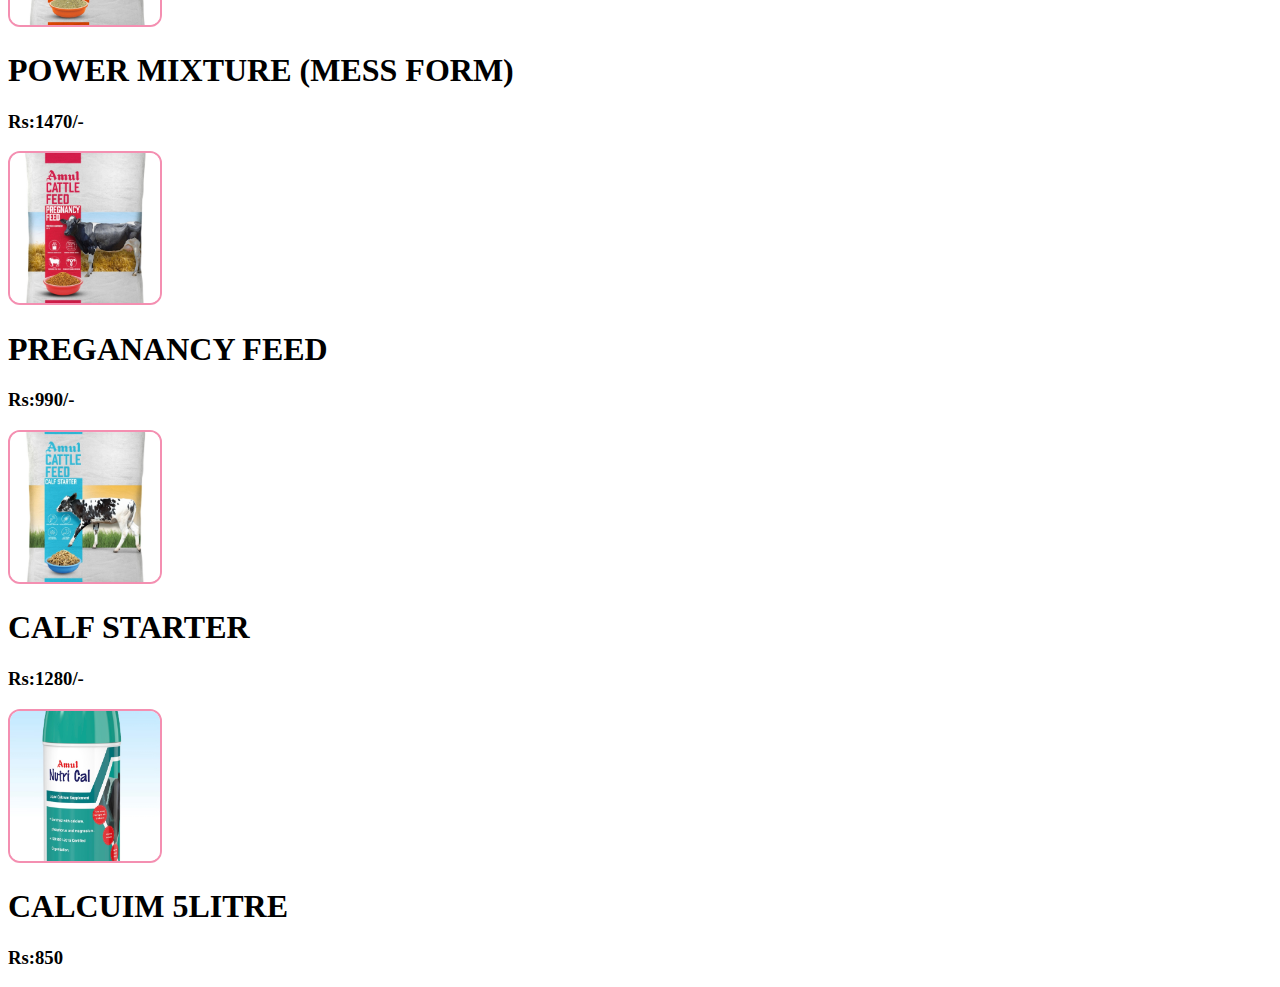
<file: order.html>
<!DOCTYPE html>
<html lang="en">
<head>
    <meta charset="UTF-8">
    <meta name="viewport" content="width=device-width, initial-scale=1.0">
    <title>Order</title>
    <style>
    div {
        display: inline;
       
    }
    div img{
        width: 150px;
        height: 150px;
        object-fit: cover;
        border-radius: 12px;
        border: 2px solid #f48fb1;
    }
    </style>
</head>
<header>
    <h1>PLACE ORDER NOW</h1>
</header>
<body>
    <section>
        <div>
            <img src="NUTRIPOWER.jpg" alt="">
            <h1>NUTRI POWER PALLET</h1>
            <h3>Rs:1630/-</h3>
        </div>
        <div>
            <img src="power.jpg" alt="">
            <h1>POWER DAN</h1>
            <h3>Rs:1448/-</h3>
        </div>
        <div>
            <img src="super.jpg" alt="">
            <h1>SUPER DAN</h1>
            <h3>Rs:1530/-</h3>
        </div>
        <div>
            <img src="buffallo.jpg" alt="">
            <h1>BUFFALO FEED</h1>
            <h3>Rs:1620/-</h3>
        </div>
        <div>
            <img src="josh.jpg" alt="">
            <h1>DAIRY RATION</h1>
            <h3>Rs:1330/-</h3>
        </div>
        <div>
            <img src="powermix.jpg" alt="">
            <h1>POWER MIXTURE (MESS FORM)</h1>
            <h3>Rs:1470/-</h3>
        </div>
        <div>
            <img src="preganancy.jpg" alt="">
            <H1>PREGANANCY FEED</H1>
            <h3>Rs:990/-</h3>
        </div>
        <div>
            <img src="calf.jpg" alt="">
            <h1>CALF STARTER</h1>
            <h3>Rs:1280/-</h3>
        </div>
        <div>
            <img src="calc.jpg" alt="">
            <h1>CALCUIM 5LITRE</h1>
            <H3>Rs:850</H3>
        </div>

    </section>
</body>
</html>
</file>
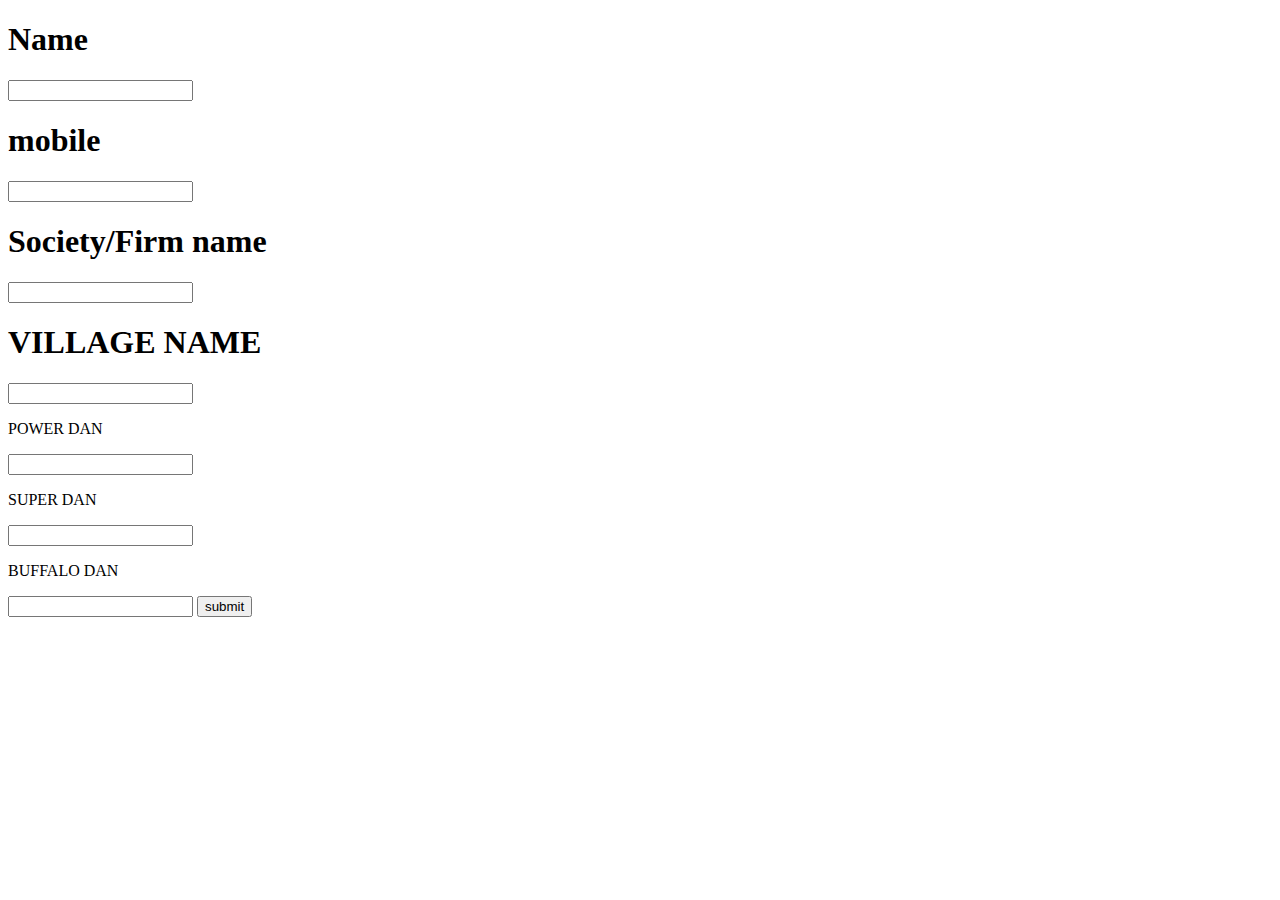
<file: OrderForm.html>
<!DOCTYPE html>
<html lang="en">

<head>
    <h1>Name</h1>
    <input type="text" id="name">
    <h1>mobile</h1>
    <input type="number" id="mobile">
    <h1>Society/Firm name</h1>
    <input type="text" id="firm">
    <h1>VILLAGE NAME</h1>
    <input type="text" id="VILLAGE">
    <p>POWER DAN</p><input type="number" id="pwd">
    <P>SUPER DAN</P><input type="number" id="srd">
    <P>BUFFALO DAN</P><input type="number" id="bfd">

    <button onclick="bill()">submit</button>

    </form>
    <script type="text/javascript">
    function bill()
     {
       var name = document.getElementById("name").value;
       var mobile = document.getElementById("mobile").value;
       var firm = document.getElementById("firm").value;
       var village = document.getElementById("VILLAGE").value;
       var PowerDanOrder = document.getElementById("pwd").value;
       var SuperDanOrder = document.getElementById("srd").value;
       var BuffuloDanOrder = document.getElementById("bfd").value;


       PowerAmt = PowerDanOrder*1440;
       SuperAmt = SuperDanOrder*1470;
       BuffaloAmt = BuffuloDanOrder*1610;
       total = PowerAmt + SuperAmt + BuffaloAmt ;


       document.write(name)
       document.write(mobile)
       document.write(firm)
       document.write(village)
       document.write(PowerAmt)
       document.write(PowerAmt)
       document.write(BuffaloAmt)
       document.write(SuperAmt)
       document.write(total)


       document.getElementById("NAME :" + name).innerHTML;
       document.getElementById("MOBILE NO." + mobile).innerHTML;
       document.getElementById("VILLAGE NAME :" + village).innerHTML;
       document.getElementById("FIRM NAME :" + firm).innerHTML;
       document.getElementById("POWER DAN ORDER :" + PowerAmt).innerHTML;
       document.getElementById("SUPER DAN ORDER :" + SuperAmt).innerHTML;
       document.getElementById("BUFFALO DAN ORDER :" + BuffaloAmt).innerHTML;
       document.getElementById("TOTAL AMOUNT :" + total).innerHTML;
     }
    </script>
    </body>

</html>
</file>
